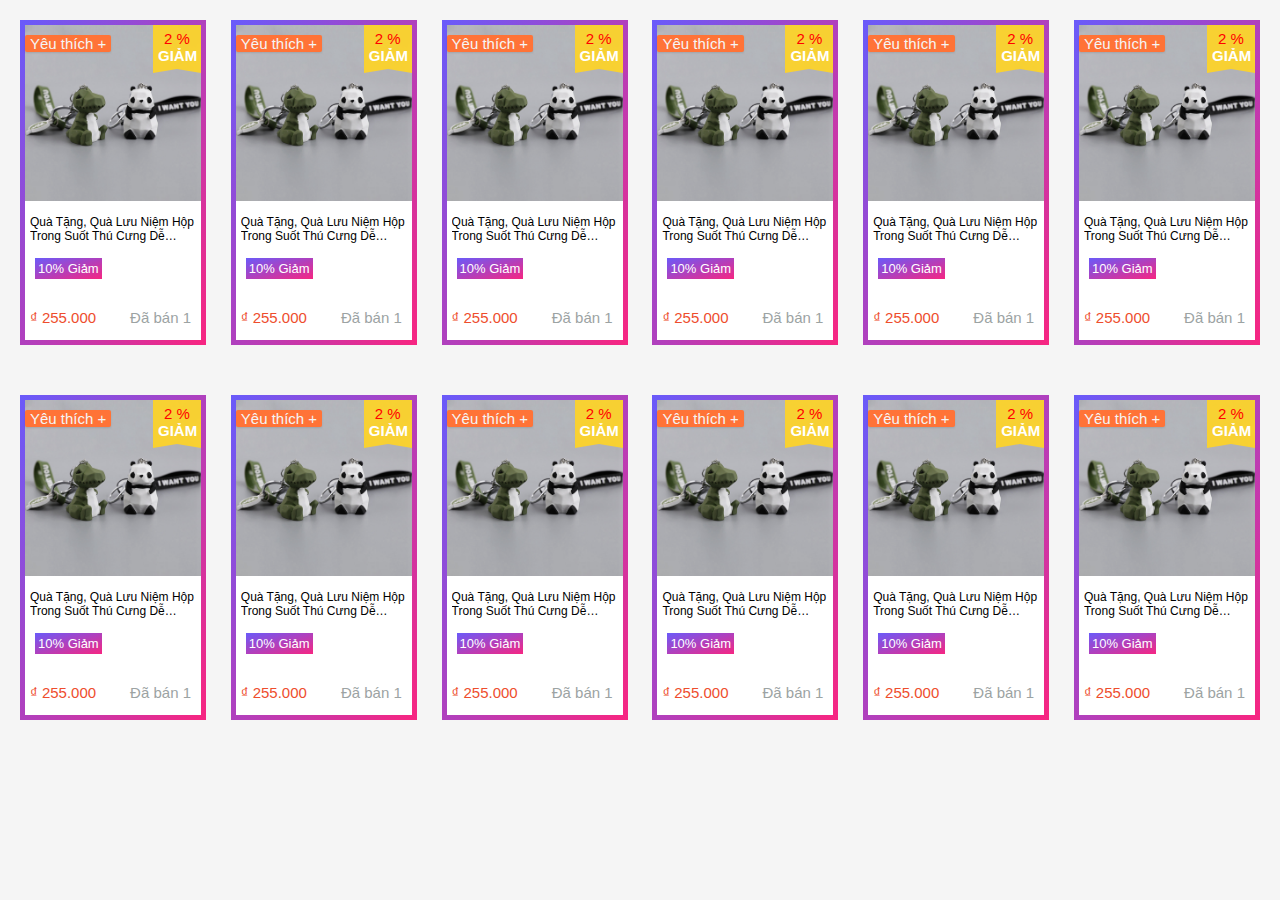
<file: Baitap/BT.lession 3/shoppee_cart.html>
<!DOCTYPE html>
<html lang="en">
<head>
    <meta charset="UTF-8">
    <meta http-equiv="X-UA-Compatible" content="IE=edge">
    <meta name="viewport" content="width=device-width, initial-scale=1.0">
    <link rel="stylesheet" href="shopee.css">
    <title>SHopppe</title>
</head>
<body>
<div class="cart_shopping">
<ul class="cart">
    <li class="cart_product">
        <div class="first">
            <div class="like">Yêu thích +</div>
                    <div class="discount">
                <div class="percent">2 %</div>
                <div class="text">GIẢM</div>
                     </div>
                     <img src="6be306d50bfa5622eb9361fa63b24c2f.png" alt="">
              </div>
              <div class="title">Quà Tặng, Quà Lưu Niệm Hộp Trong Suốt Thú Cưng Dễ Thương, Decor Phòng Ngủ, Tặng Sinh Nhật</div>
              <div class="forget">10% Giảm</div>
              <div class="bottom">
                <div class="pirce_product">
                    <span class="money">₫</span>
                    <span class="price">255.000</span>
                 </div>
                 <div class="sale">Đã bán 1</div>
              </div>
    </li>
    <li class="cart_product">
        <div class="first">
            <div class="like">Yêu thích +</div>
                    <div class="discount">
                <div class="percent">2 %</div>
                <div class="text">GIẢM</div>
                     </div>
                     <img src="6be306d50bfa5622eb9361fa63b24c2f.png" alt="">
              </div>
              <div class="title">Quà Tặng, Quà Lưu Niệm Hộp Trong Suốt Thú Cưng Dễ Thương, Decor Phòng Ngủ, Tặng Sinh Nhật</div>
              <div class="forget">10% Giảm</div>
              <div class="bottom">
                <div class="pirce_product">
                    <span class="money">₫</span>
                    <span class="price">255.000</span>
                 </div>
                 <div class="sale">Đã bán 1</div>
              </div>
    </li>
    <li class="cart_product">
        <div class="first">
            <div class="like">Yêu thích +</div>
                    <div class="discount">
                <div class="percent">2 %</div>
                <div class="text">GIẢM</div>
                     </div>
                     <img src="6be306d50bfa5622eb9361fa63b24c2f.png" alt="">
              </div>
              <div class="title">Quà Tặng, Quà Lưu Niệm Hộp Trong Suốt Thú Cưng Dễ Thương, Decor Phòng Ngủ, Tặng Sinh Nhật</div>
              <div class="forget">10% Giảm</div>
              <div class="bottom">
                <div class="pirce_product">
                    <span class="money">₫</span>
                    <span class="price">255.000</span>
                 </div>
                 <div class="sale">Đã bán 1</div>
              </div>
    </li>
    <li class="cart_product">
        <div class="first">
            <div class="like">Yêu thích +</div>
                    <div class="discount">
                <div class="percent">2 %</div>
                <div class="text">GIẢM</div>
                     </div>
                     <img src="6be306d50bfa5622eb9361fa63b24c2f.png" alt="">
              </div>
              <div class="title">Quà Tặng, Quà Lưu Niệm Hộp Trong Suốt Thú Cưng Dễ Thương, Decor Phòng Ngủ, Tặng Sinh Nhật</div>
              <div class="forget">10% Giảm</div>
              <div class="bottom">
                <div class="pirce_product">
                    <span class="money">₫</span>
                    <span class="price">255.000</span>
                 </div>
                 <div class="sale">Đã bán 1</div>
              </div>
    </li>
    <li class="cart_product">
        <div class="first">
            <div class="like">Yêu thích +</div>
                    <div class="discount">
                <div class="percent">2 %</div>
                <div class="text">GIẢM</div>
                     </div>
                     <img src="6be306d50bfa5622eb9361fa63b24c2f.png" alt="">
              </div>
              <div class="title">Quà Tặng, Quà Lưu Niệm Hộp Trong Suốt Thú Cưng Dễ Thương, Decor Phòng Ngủ, Tặng Sinh Nhật</div>
              <div class="forget">10% Giảm</div>
              <div class="bottom">
                <div class="pirce_product">
                    <span class="money">₫</span>
                    <span class="price">255.000</span>
                 </div>
                 <div class="sale">Đã bán 1</div>
              </div>
    </li>
    <li class="cart_product">
        <div class="first">
            <div class="like">Yêu thích +</div>
                    <div class="discount">
                <div class="percent">2 %</div>
                <div class="text">GIẢM</div>
                     </div>
                     <img src="6be306d50bfa5622eb9361fa63b24c2f.png" alt="">
              </div>
              <div class="title">Quà Tặng, Quà Lưu Niệm Hộp Trong Suốt Thú Cưng Dễ Thương, Decor Phòng Ngủ, Tặng Sinh Nhật</div>
              <div class="forget">10% Giảm</div>
              <div class="bottom">
                <div class="pirce_product">
                    <span class="money">₫</span>
                    <span class="price">255.000</span>
                 </div>
                 <div class="sale">Đã bán 1</div>
              </div>
    </li>
    <li class="cart_product">
        <div class="first">
            <div class="like">Yêu thích +</div>
                    <div class="discount">
                <div class="percent">2 %</div>
                <div class="text">GIẢM</div>
                     </div>
                     <img src="6be306d50bfa5622eb9361fa63b24c2f.png" alt="">
              </div>
              <div class="title">Quà Tặng, Quà Lưu Niệm Hộp Trong Suốt Thú Cưng Dễ Thương, Decor Phòng Ngủ, Tặng Sinh Nhật</div>
              <div class="forget">10% Giảm</div>
              <div class="bottom">
                <div class="pirce_product">
                    <span class="money">₫</span>
                    <span class="price">255.000</span>
                 </div>
                 <div class="sale">Đã bán 1</div>
              </div>
    </li>
    <li class="cart_product">
        <div class="first">
            <div class="like">Yêu thích +</div>
                    <div class="discount">
                <div class="percent">2 %</div>
                <div class="text">GIẢM</div>
                     </div>
                     <img src="6be306d50bfa5622eb9361fa63b24c2f.png" alt="">
              </div>
              <div class="title">Quà Tặng, Quà Lưu Niệm Hộp Trong Suốt Thú Cưng Dễ Thương, Decor Phòng Ngủ, Tặng Sinh Nhật</div>
              <div class="forget">10% Giảm</div>
              <div class="bottom">
                <div class="pirce_product">
                    <span class="money">₫</span>
                    <span class="price">255.000</span>
                 </div>
                 <div class="sale">Đã bán 1</div>
              </div>
    </li>
    <li class="cart_product">
        <div class="first">
            <div class="like">Yêu thích +</div>
                    <div class="discount">
                <div class="percent">2 %</div>
                <div class="text">GIẢM</div>
                     </div>
                     <img src="6be306d50bfa5622eb9361fa63b24c2f.png" alt="">
              </div>
              <div class="title">Quà Tặng, Quà Lưu Niệm Hộp Trong Suốt Thú Cưng Dễ Thương, Decor Phòng Ngủ, Tặng Sinh Nhật</div>
              <div class="forget">10% Giảm</div>
              <div class="bottom">
                <div class="pirce_product">
                    <span class="money">₫</span>
                    <span class="price">255.000</span>
                 </div>
                 <div class="sale">Đã bán 1</div>
              </div>
    </li>
    <li class="cart_product">
        <div class="first">
            <div class="like">Yêu thích +</div>
                    <div class="discount">
                <div class="percent">2 %</div>
                <div class="text">GIẢM</div>
                     </div>
                     <img src="6be306d50bfa5622eb9361fa63b24c2f.png" alt="">
              </div>
              <div class="title">Quà Tặng, Quà Lưu Niệm Hộp Trong Suốt Thú Cưng Dễ Thương, Decor Phòng Ngủ, Tặng Sinh Nhật</div>
              <div class="forget">10% Giảm</div>
              <div class="bottom">
                <div class="pirce_product">
                    <span class="money">₫</span>
                    <span class="price">255.000</span>
                 </div>
                 <div class="sale">Đã bán 1</div>
              </div>
    </li>
    <li class="cart_product">
        <div class="first">
            <div class="like">Yêu thích +</div>
                    <div class="discount">
                <div class="percent">2 %</div>
                <div class="text">GIẢM</div>
                     </div>
                     <img src="6be306d50bfa5622eb9361fa63b24c2f.png" alt="">
              </div>
              <div class="title">Quà Tặng, Quà Lưu Niệm Hộp Trong Suốt Thú Cưng Dễ Thương, Decor Phòng Ngủ, Tặng Sinh Nhật</div>
              <div class="forget">10% Giảm</div>
              <div class="bottom">
                <div class="pirce_product">
                    <span class="money">₫</span>
                    <span class="price">255.000</span>
                 </div>
                 <div class="sale">Đã bán 1</div>
              </div>
    </li>
    <li class="cart_product">
        <div class="first">
            <div class="like">Yêu thích +</div>
                    <div class="discount">
                <div class="percent">2 %</div>
                <div class="text">GIẢM</div>
                     </div>
                     <img src="6be306d50bfa5622eb9361fa63b24c2f.png" alt="">
              </div>
              <div class="title">Quà Tặng, Quà Lưu Niệm Hộp Trong Suốt Thú Cưng Dễ Thương, Decor Phòng Ngủ, Tặng Sinh Nhật</div>
              <div class="forget">10% Giảm</div>
              <div class="bottom">
                <div class="pirce_product">
                    <span class="money">₫</span>
                    <span class="price">255.000</span>
                 </div>
                 <div class="sale">Đã bán 1</div>
              </div>
    </li>
</ul>
</div>      
</body>
</html>
</file>
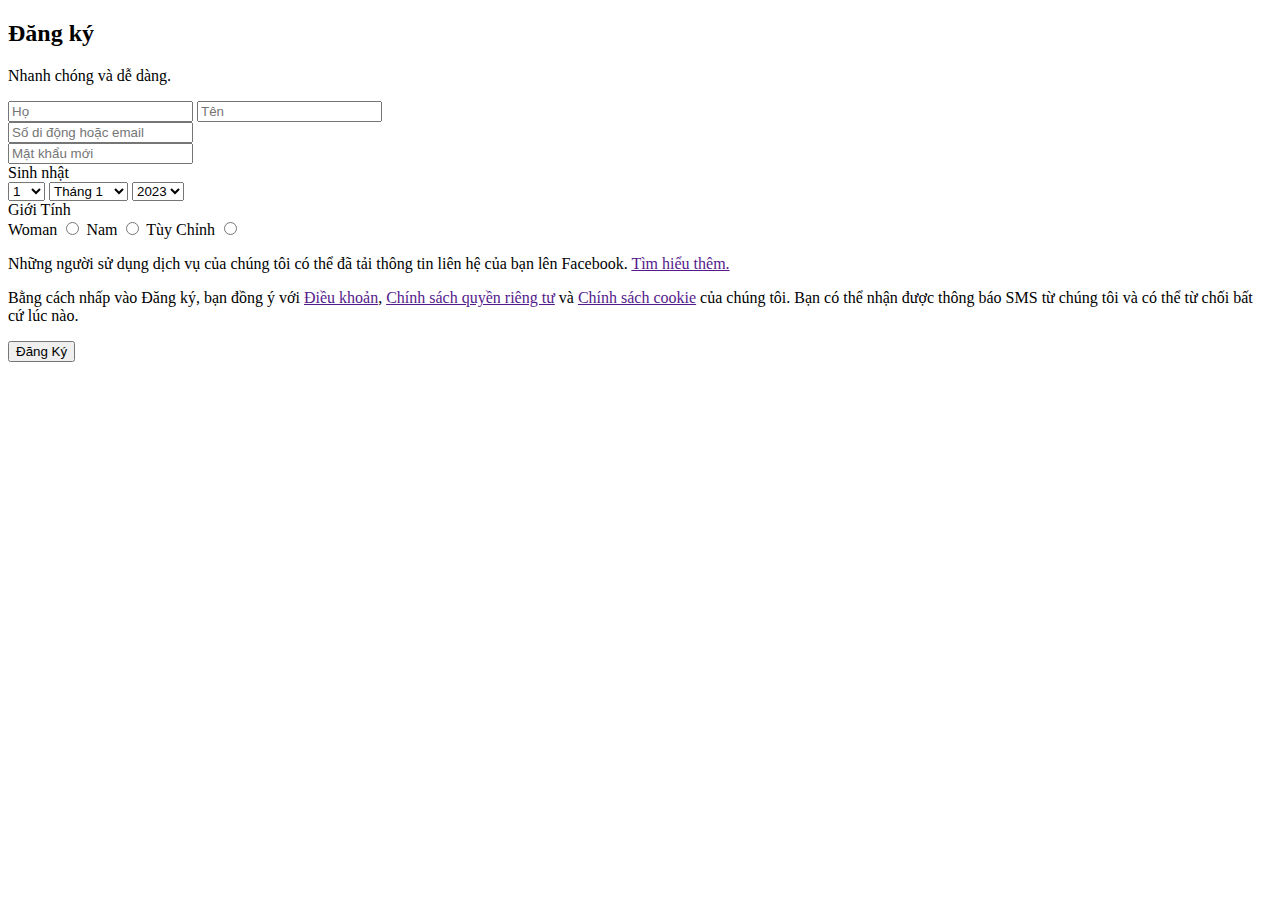
<file: Baitap/formsignup/signup.html>
<!DOCTYPE html>
<html lang="en">
<head>
    <meta charset="UTF-8">
    <meta http-equiv="X-UA-Compatible" content="IE=edge">
    <meta name="viewport" content="width=device-width, initial-scale=1.0">
    <title>BTVNSignUp</title>
</head>
<body>
    <form action="">
        <h2>Đăng ký</h2>
        <p>Nhanh chóng và dễ dàng.</p>
        <input type="text" placeholder="Họ">
        <input type="text" placeholder="Tên"><br>
        <input type="text" placeholder="Số di động hoặc email"><br>
        <input type="text" placeholder="Mật khẩu mới"><br>
        <label for="">Sinh nhật</label><br>
        <select name="" id="">
            <option value="">1</option>
            <option value="">2</option>
            <option value="">3</option>
            <option value="">4</option>
            <option value="">5</option>
            <option value="">8</option>
            <option value="">7</option>
            <option value="">8</option>
            <option value="">9</option>
            <option value="">10</option>
            <option value="">11</option>
            <option value="">12</option>
            <option value="">13</option>
            <option value="">14</option>
            <option value="">15</option>
            <option value="">16</option>
            <option value="">17</option>
            <option value="">18</option>
            <option value="">19</option>
            <option value="">20</option>
            <option value="">21</option>
            <option value="">22</option>
            <option value="">23</option>
            <option value="">24</option>
            <option value="">25</option>
            <option value="">26</option>
            <option value="">27</option>
            <option value="">28</option>
            <option value="">29</option>
            <option value="">30</option>
            <option value="">31</option>
        </select>
        <select name="" id="">
            <option value="">Tháng 1</option>
            <option value="">Tháng 2</option>
            <option value="">Tháng 3</option>
            <option value="">Tháng 4</option>
            <option value="">Tháng 5</option>
            <option value="">Tháng 6</option>
            <option value="">Tháng 7</option>
            <option value="">Tháng 8</option>
            <option value="">Tháng 9</option>
            <option value="">Tháng 10</option>
            <option value="">Tháng 11</option>
            <option value="">Tháng 12</option>
        </select>
        <select name="" id="">
            <option value="">2023</option>
            <option value="">2022</option>
            <option value="">2021</option>
            <option value="">2020</option>
            <option value="">2019</option>
            <option value="">2018</option>
            <option value="">2017</option>
            <option value="">2016</option>
            <option value="">2015</option>
            <option value="">2014</option>
        </select><br>
        <label for="">Giới Tính</label><br>
        <div>
            <label for="">Woman</label>
            <input type="radio" name="sex">
       
            <label for="">Nam</label>
            <input type="radio" name="sex" id="">

            <label for="">Tùy Chỉnh</label>
            <input type="radio" name="sex">
        </div>
        <p>Những người sử dụng dịch vụ của chúng tôi có thể đã tải thông tin liên hệ của bạn lên Facebook. <a href="">Tìm hiểu thêm.</a> </p>
        <p>Bằng cách nhấp vào Đăng ký, bạn đồng ý với <a href=""> Điều khoản</a>, <a href="">Chính sách quyền riêng tư</a> và <a href="">Chính sách cookie</a> của chúng tôi. Bạn có thể nhận được thông báo SMS từ chúng tôi và có thể từ chối bất cứ lúc nào.</p>
        <button>Đăng Ký</button>
    </form>
</body>
</html>
</file>
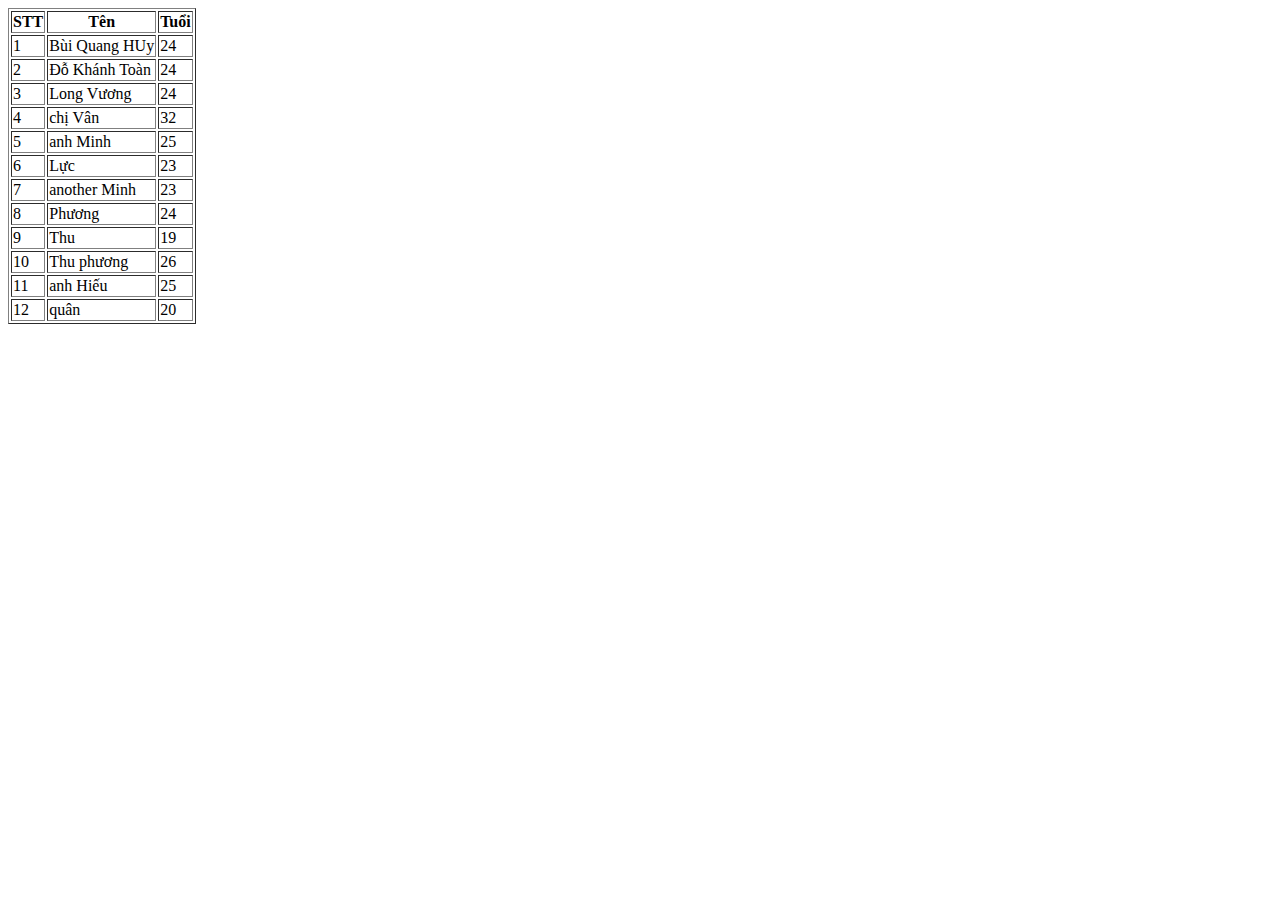
<file: Baitap/table/table.html>
<!DOCTYPE html>
<html lang="en">
<head>
    <meta charset="UTF-8">
    <meta http-equiv="X-UA-Compatible" content="IE=edge">
    <meta name="viewport" content="width=device-width, initial-scale=1.0">
    <title>Document</title>
</head>
<!--
<style>

    .tableStyle {
    border: none;
    width: 50%;
}
.tableStyle th {
    background-color: #cad8fa;
    padding: 5px;
}
.tableStyle td {
    background-color: #f0e7da;
    padding: 5px;
    
}
</style>
-->

<body>
<table border="solid 1px" class="tableStyle">
    <tr>
        <th>STT</td>
        <th>Tên</td>
        <th>Tuổi</td>
    </tr>
    <tr>
        <td>1</td>
        <td>Bùi Quang HUy</td>
        <td>24</td>
    </tr>
    <tr>
        <td>2</td>
        <td>Đỗ Khánh Toàn</td>
        <td>24</td>
    </tr>
    <tr>
        <td>3</td>
        <td>Long Vương</td>
        <td>24</td>
    </tr>
    <tr>
        <td>4</td>
        <td>chị Vân</td>
        <td>32</td>
    </tr>
    <tr>
        <td>5</td>
        <td>anh Minh</td>
        <td>25</td>
    </tr>
    <tr>
        <td>6</td>
        <td>Lực</td>
        <td>23</td>
    </tr>
    <tr>
        <td>7</td>
        <td>another Minh</td>
        <td>23</td>
    </tr>
    <tr>
        <td>8</td>
        <td>Phương</td>
        <td>24</td>
    </tr>
    <tr>
        <td>9</td>
        <td>Thu</td>
        <td>19</td>
    </tr>
    <tr>
        <td>10</td>
        <td>Thu phương</td>
        <td>26</td>
    </tr>
    <tr>
        <td>11</td>
        <td>anh Hiếu</td>
        <td>25</td>
    </tr>
    <tr>
        <td>12</td>
        <td>quân</td>
        <td>20</td>
    </tr>
</table>

</body>
</html>
</file>
<file: Baitap/BT.lession 3/shopee.css>
*{
    padding: 0;
    margin: 0;
    box-sizing: border-box;
}
body{
    background-color: #f5f5f5;
    font-family: Arial, Helvetica, sans-serif;
}

.cart_shopping ul{
   
    display: flex;
    flex-wrap: wrap;
    justify-content: space-between;
    margin: 20px;
    
}

.cart_shopping ul li {

    background-color:white;
    list-style: none;
    flex-basis: 15%;
    
}

.cart_product{
    padding-left: 0px;
    padding-bottom: 8px;
    margin-bottom: 50px;
    width: 200px;
    height: 100%;
    border: 5px solid;
    border-image-slice: 1;
    border-image-source: linear-gradient(to right bottom, #6a5af9, #f62682);
}
img{

    width: 100%;
    height: 100%;

    margin-bottom: 5px;


}
.forget{
    margin: 10px;
    
    color: white;
    font-size: 13px;
    padding:3px;
    display: inline-block;
    background-image: linear-gradient(to right bottom, #6a5af9, #f62682)

}
.title{
    word-wrap: break-word;
    white-space: normal;
    overflow: hidden;
    display: -webkit-box;
    text-overflow: ellipsis;
    -webkit-box-orient: vertical;
    -webkit-line-clamp: 2;
}
.first{
    position: relative;
   
}
.like {
    background-color: red;
    position:absolute;
    left: 0px;
    box-shadow: 0 0.0625rem 0.125rem 0 rgb(0 0 0 / 10%);
    border-radius: 2px;
    margin-top: 10px;
    background-color: #ff7337;
    padding: 0 5px;
    color: #f5f5f5;
    font-size: 15px;
}

.discount{
    background-color: rgba(255,212,36,.9);
    position: absolute;
    left: unset;
    right:0 ;
    padding: 5px;
    text-align: center;
    max-width: 48px;
  
}
.discount::after{
        content: "";
        width: 0;
        height: 0;
        right: 0;
        bottom: -4px;
        position: absolute;
        border-color: transparent rgba(255,212,36,.9);
        border-style: solid;
        border-width: 0 24px 4px;
}
.percent {
    color: red;
    font-size: 15px;
}

.text{
    color: white;
    font-weight: bold;
    font-size:15px ;
}
.title{
font-size: .75rem;
margin-bottom: 10px;
margin: 5px 5px;
}

.bottom{
    position: relative;
    margin: 5px 5px;
    margin-top: 20px;
}
.pirce_product {
    display: inline;
    color: #ee4d2d;
    font-size: 15px;
}
.sale{
    display: block ;
    float: right;
    margin-right: 5px;
    font-size: 15px;
    color: rgb(156, 163, 163);
}
</file>
